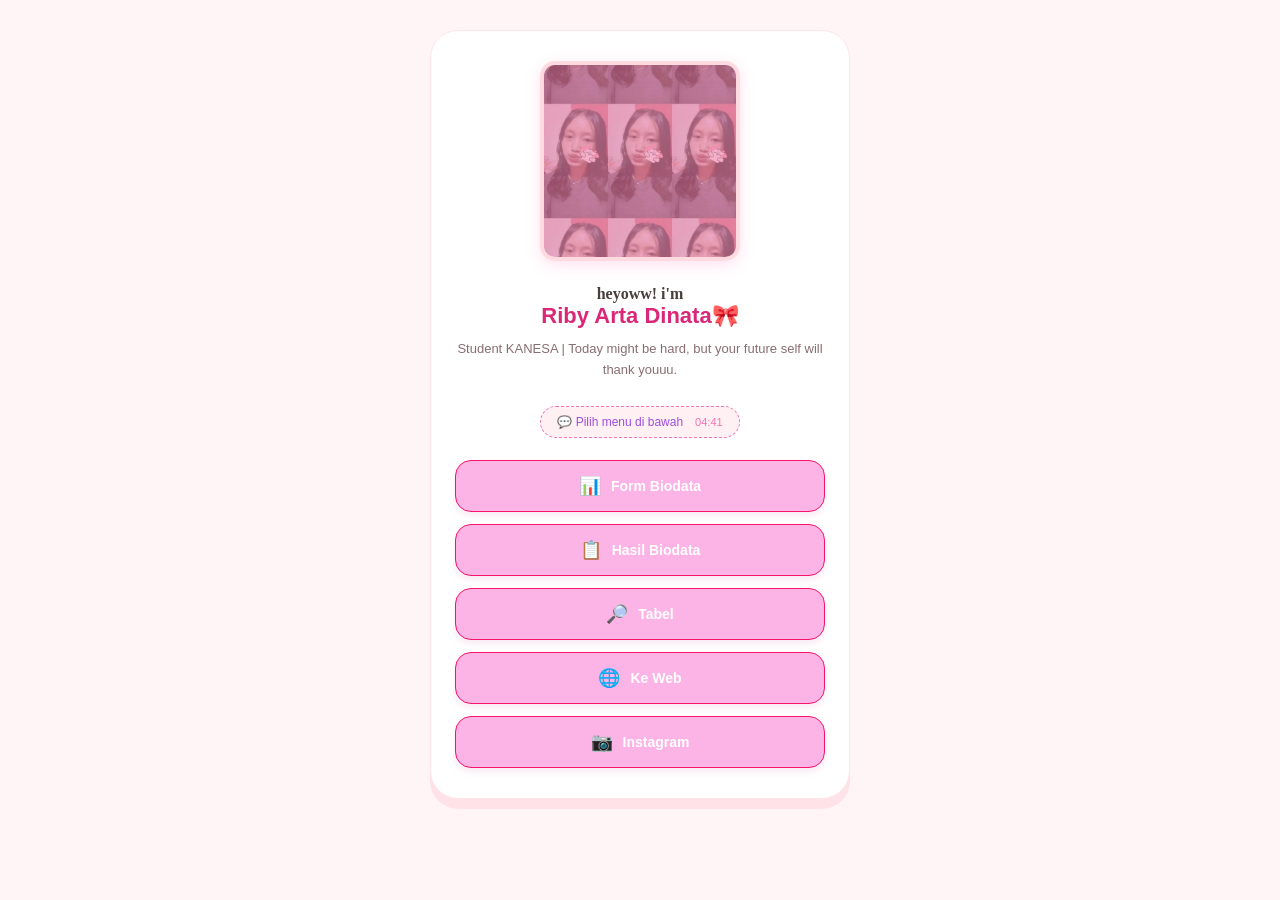
<file: index.html>
<!DOCTYPE html>
<html lang="id">
<head>
    <meta charset="UTF-8">
    <meta name="viewport" content="width=device-width, initial-scale=1.0">
    <title>Menu Utama - Ribyy</title>
    <link rel="stylesheet" href="style.css">

</head>
<body>
    <div class="container">
 
    <img src="bybysyakep.jpg" alt="foto ribyy">
    <h4>heyoww! i'm</h4>
    <h1 class="profile-name">Riby Arta Dinata🎀</h1>
    <p class="profile-bio">Student KANESA | Today might be hard, but your future self will thank youuu.</p>
        

        <div class="header-chat">
            <span>💬 Pilih menu di bawah</span>
            <span class="time">04:41</span>
        </div>

        <!-- Daftar Tombol Menu -->
        <div class="menu-list">

            <!-- Ganti tanda # dengan link file html atau link tujuan Bapak -->
            <a href="biodata.html" class="menu-item"><span>📊</span> Form Biodata</a>
            <a href="hasil.biodata.html" class="menu-item"><span>📋</span> Hasil Biodata</a>
            <a href="tabel.html" class="menu-item"><span>🔎</span> Tabel</a>
            <a href="https://github.com/rbyarthaaa" class="menu-item"><span>🌐</span> Ke Web</a>
            <a href="https://www.instagram.com/rbyarthaaa" class="menu-item"><span>📷</span> Instagram</a>
        </div>

    </div>

</body>
</html>
</file>
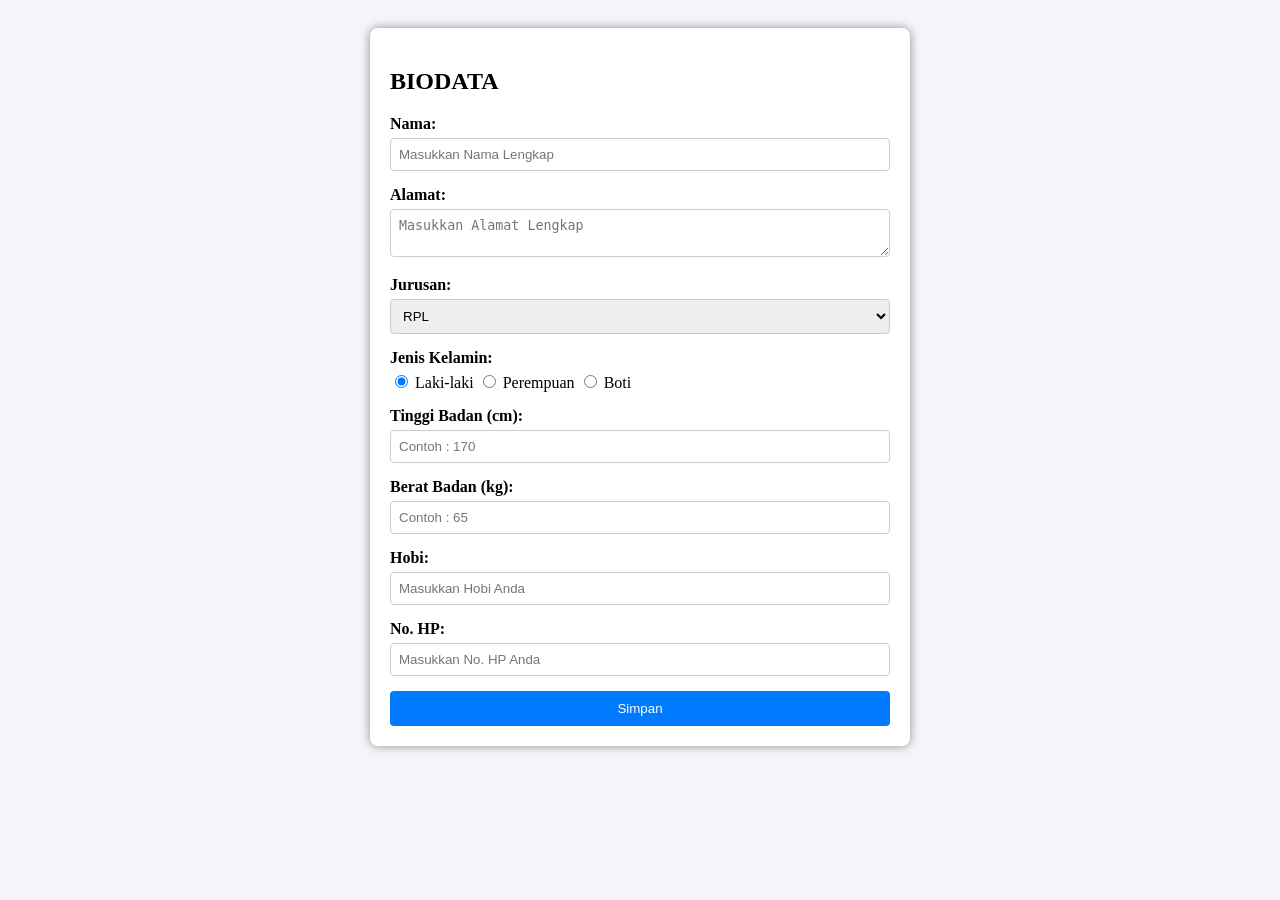
<file: biodata.html>
<!DOCTYPE html>
<html lang="id">
<head>
    <meta charset="UTF-8">
    <meta name="viewport" content="width=device-width, initial-scale=1.0">
    <title>Form - Biodata</title>
    <style>

        /* Mengatur font dasar dan latar belakang halaman */
        body { 
            font-family: Arial 
            sans-serif; 
            background-color: #f4f4f9; 
            padding: 20px; 
        }
        
        /* Mengatur kotak putih tengah (container) dengan bayangan halus */
        .container { 
            max-width: 500px; 
            background: #fff; 
            padding: 20px; 
            border-radius: 8px; 
            box-shadow: 0 0 10px rgba(71, 70, 70, 0.586); 
            margin: auto; 
            transition: all 0.3s ease;
        }

        .container:hover {
            border-color: #38bd8f;
        }
        
        /* Memberi jarak bawah pada setiap kelompok elemen form */
        .form-group { 
            margin-bottom: 15px; 
        }
        
        /* Membuat label tampil tebal di atas kolom isian */
        label { 
            display: block; 
            font-weight: bold; 
            margin-bottom: 5px; 
        }
        
        /* Membuat input, textarea, dan select selebar penuh dengan border rapi */
        input[type="text"], input[type="number"], textarea, select { 
            width: 100%; 
            padding: 8px; 
            border: 1px solid #ccc; 
            border-radius: 4px; 
            box-sizing: border-box; 
        }
        
        /* Styling tombol simpan berwarna biru */
        button { 
            width: 100%; 
            background-color: #007BFF; 
            color: white; 
            padding: 10px; 
            border: none; 
            border-radius: 4px; 
            cursor: pointer; 
        }

    </style>
</head>
<body>
    <!-- Kotak pembungkus form -->
    <div class="container">
        <h2><text style="font-weight: bold;">BIODATA</text></h2>
        
        <!-- Form utama -->
        <form id="biodataForm">
            <!-- Input Nama -->
            <div class="form-group"><label>Nama:</label><input type="text" id="nama" placeholder="Masukkan Nama Lengkap" required></div>
            
            <!-- Input Alamat -->
            <div class="form-group"><label>Alamat:</label><textarea id="alamat" placeholder="Masukkan Alamat Lengkap" required></textarea></div>
            
            <!-- Pilihan Jurusan -->
            <div class="form-group"><label>Jurusan:</label>
                <select id="jurusan" required>
                    <option value="RPL">RPL</option><option value="TKJ">TKJ</option>
                    <option value="TKR">TKR</option><option value="TSM">TSM</option><option value="TEI">TEI</option>
                </select>
            </div>
            
            <!-- Pilihan Jenis Kelamin (Radio Button) -->
            <div class="form-group"><label>Jenis Kelamin:</label>
                <input type="radio" name="jk" value="Laki-laki" checked> Laki-laki
                <input type="radio" name="jk" value="Perempuan"> Perempuan
                <input type="radio" name="jk" value="Boti"> Boti
            </div>
            
            <!-- Input Tinggi Badan -->
            <div class="form-group"><label>Tinggi Badan (cm):</label><input type="number" id="tinggi" step="any" placeholder="Contoh : 170" required></div>
            
            <!-- Input Berat Badan -->
            <div class="form-group"><label>Berat Badan (kg):</label><input type="number" id="berat" step="any" placeholder="Contoh : 65" required></div>
            
            <!-- Input Hobi -->
            <div class="form-group"><label>Hobi:</label><input type="text" id="hobi" placeholder="Masukkan Hobi Anda" required></div>
            
            <!-- Input Nomor HP -->
            <div class="form-group"><label>No. HP:</label><input type="number" id="hp" maxlength="13" placeholder="Masukkan No. HP Anda" oninput="this.value = this.value.replace(/[^0-9]/g, '').slice(0, 13);" required></div>
            
            <!-- Tombol untuk menjalankan fungsi JavaScript -->
            <button type="button" onclick="simpanDanPindah()">Simpan</button>
        </form>
    </div>

    <script>
        // Fungsi yang berjalan saat tombol Simpan diklik
        function simpanDanPindah() {
            // Mengambil data dari setiap input form dan menyimpannya ke dalam objek JavaScript
            const data = {
                nama: document.getElementById('nama').value,
                alamat: document.getElementById('alamat').value,
                jurusan: document.getElementById('jurusan').value,
                jk: document.querySelector('input[name="jk"]:checked').value,
                tinggi: document.getElementById('tinggi').value,
                berat: document.getElementById('berat').value,
                hobi: document.getElementById('hobi').value,
                hp: document.getElementById('hp').value
            };
            
            // Mengubah objek data menjadi string JSON dan menyimpannya ke memori browser (LocalStorage)
            localStorage.setItem('biodata', JSON.stringify(data));
            
            // Berpindah otomatis ke halaman hasil biodata
            window.location.href = 'hasil_biodata.html';
        }
    </script>
</body>
</html>
</file>
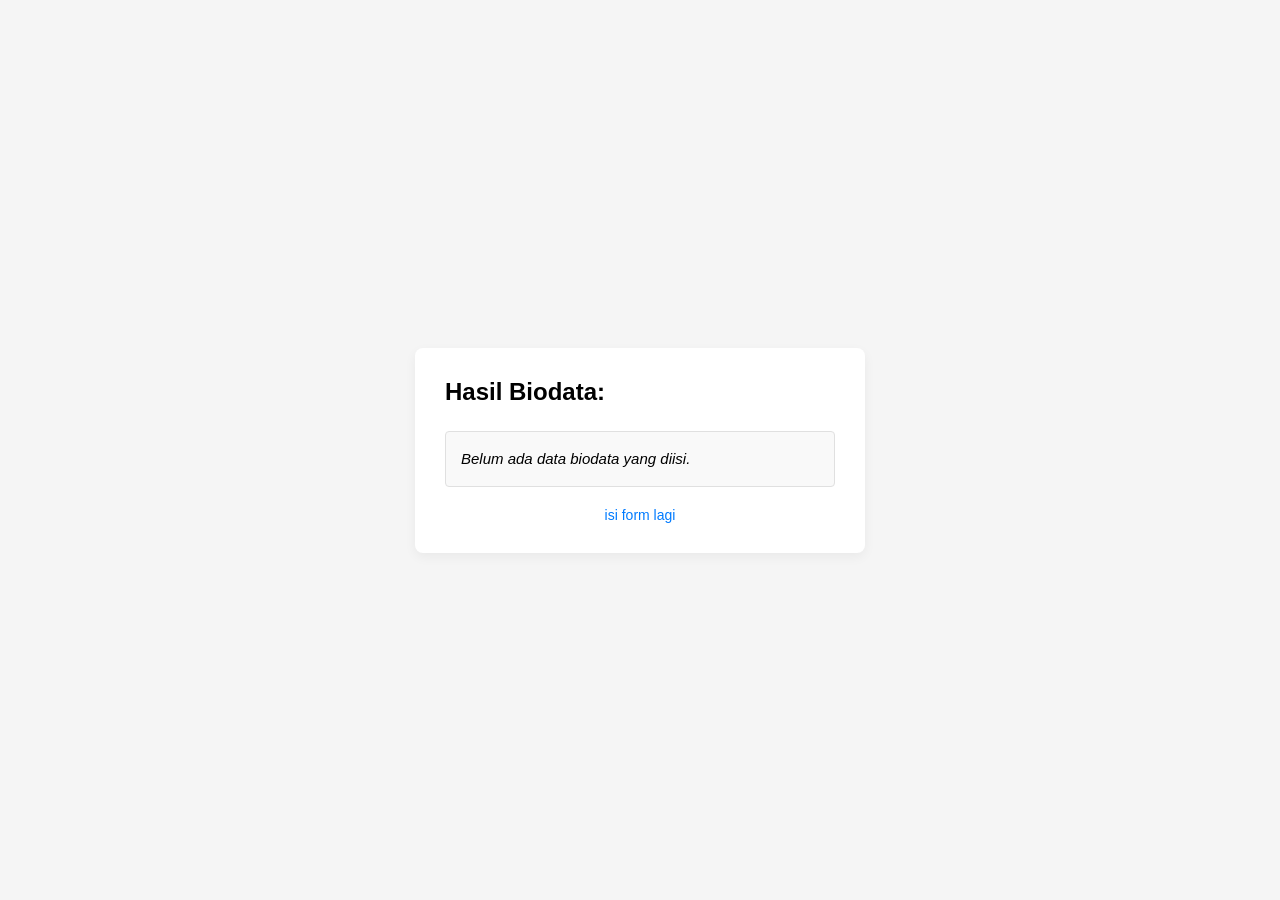
<file: hasil.biodata.html>
<!DOCTYPE html>
<html lang="id">
<head>
    <meta charset="UTF-8">
    <meta name="viewport" content="width=device-width, initial-scale=1.0">
    <title>Hasil Biodata</title>
    <style>
        * {
            box-sizing: border-box;
            font-family: -apple-system, BlinkMacSystemFont, "Segoe UI", Roboto, Arial, sans-serif;
        }
        body {
            background-color: #f5f5f5;
            display: flex;
            justify-content: center;
            align-items: center;
            min-height: 100vh;
            margin: 0;
            padding: 20px;
        }
        .card {
            background: #ffffff;
            width: 100%;
            max-width: 450px;
            padding: 30px;
            border-radius: 8px;
            box-shadow: 0 4px 12px rgba(0,0,0,0.05);
        }
        h1 {
            font-size: 24px;
            font-weight: 700;
            margin-top: 0;
            margin-bottom: 25px;
        }
        .result-box {
            background: #f9f9f9;
            border: 1px solid #e0e0e0;
            padding: 15px;
            border-radius: 4px;
            margin-bottom: 20px;
            font-size: 15px;
            line-height: 1.6;
        }
        .btn-reset {
            display: block;
            text-align: center;
            color: #007bff;
            text-decoration: none;
            font-size: 14px;
            font-weight: 500;
            cursor: pointer;
        }
        .btn-reset:hover {
            text-decoration: underline;
        }
    </style>
</head>
<body>

    <div class="card">
        <h1>Hasil Biodata:</h1>

        <div class="result-box" id="outputTeks"></div>

        <a href="form_biodata.html" class="btn-reset">isi form lagi</a>
    </div>

    <script>
        const outputTeks = document.getElementById('outputTeks');
        const dataMentah = localStorage.getItem('biodata');

        if (dataMentah) {
            const data = JSON.parse(dataMentah);
            outputTeks.innerHTML = `
                <b>Nama:</b> ${data.nama}<br>
                <b>Alamat:</b> ${data.alamat}<br>
                <b>Jurusan:</b> ${data.jurusan}<br>
                <b>Jenis Kelamin:</b> ${data.jk}<br>
                <b>Tinggi Badan:</b> ${data.tinggi} cm<br>
                <b>Berat Badan:</b> ${data.berat} kg<br>
                <b>Hobi:</b> ${data.hobi}<br>
                <b>No. HP:</b> ${data.nohp}
            `;
        } else {
            outputTeks.innerHTML = `<i>Belum ada data biodata yang diisi.</i>`;
        }
    </script>
</body>
</html>
</file>
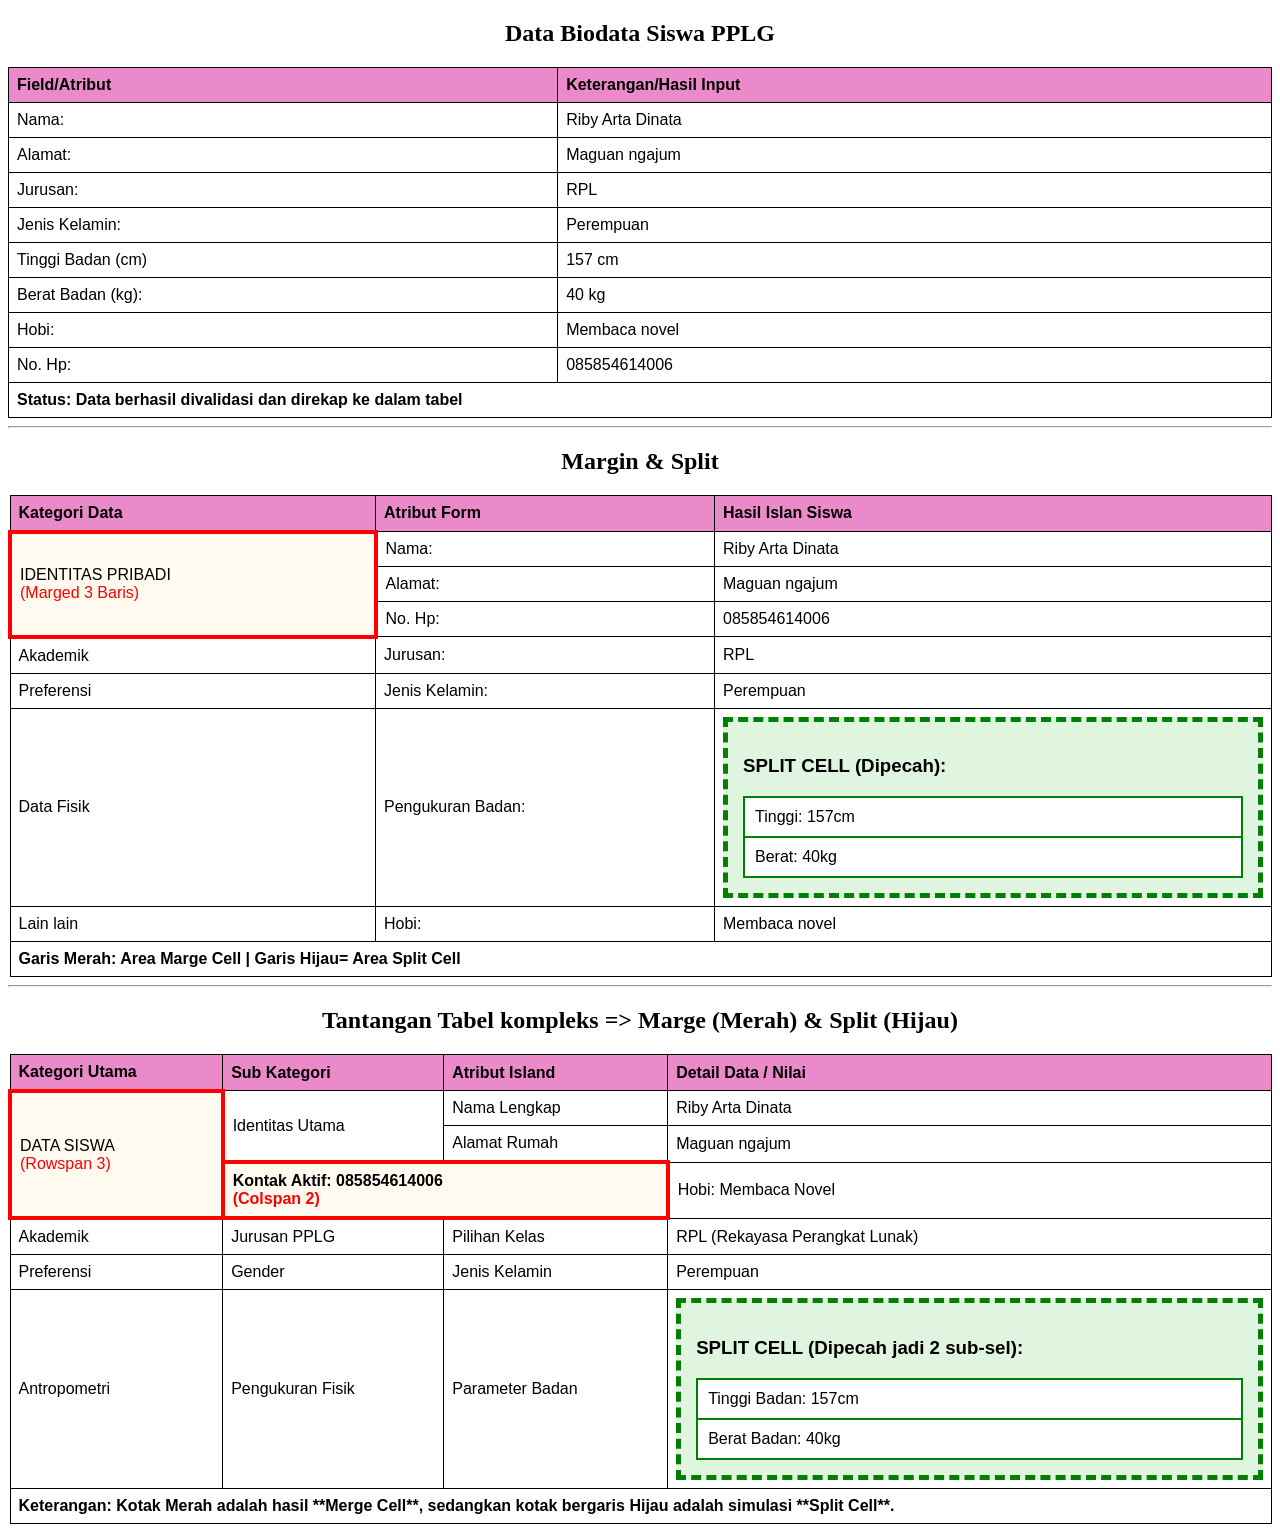
<file: tabel.html>
<!DOCTYPE html>
<html lang="en">
<head>
    <meta charset="UTF-8">
    <meta name="viewport" content="width=device-width, initial-scale=1.0">
    <title>Document</title>
    <style>
table {
  font-family: arial, sans-serif;
  border-collapse: collapse;
  width: 100%;
}

td, th {
  border: 1px solid #0f0f0f;
  text-align: left;
  padding: 8px;
}
th {
  background-color: #eb8aca
}
th:nth-child(even) {
  background-color: #eb8aca;
}

.Status {
    background-color: rgb(186, 188, 189);
}

h2 {
    text-align: center;
}
</style>
</head>
<body>
<h2>Data Biodata Siswa PPLG</h2>

<table>
  <tr>
    <th>Field/Atribut</th>
    <th>Keterangan/Hasil Input</th>
  </tr>
  <tr>
    <td>Nama:</td>
    <td>Riby Arta Dinata</td>
  </tr>
  <tr>
    <td>Alamat:</td>
    <td>Maguan ngajum</td>
  </tr>
  <tr>
    <td>Jurusan:</td>
    <td>RPL</td>
  </tr>
  <tr>
    <td>Jenis Kelamin:</td>
    <td>Perempuan</td>
  </tr>
  <tr>
    <td>Tinggi Badan (cm)</td>
    <td>157 cm</td>
  </tr>
  <tr>
    <td>Berat Badan (kg):</td>
    <td>40 kg</td>
  </tr>
  <tr>
    <td>Hobi:</td>
    <td>Membaca novel</td>
  </tr>
  <tr>
    <td>No. Hp:</td>
    <td>085854614006</td>
  </tr>
  <tr>
    <th colspan="2" class="Status"> Status: Data berhasil divalidasi dan direkap ke dalam tabel</th>
  </tr>
</table>
    
</body>
</html>


<hr>
<style>
table {
  font-family: arial, sans-serif;
  border-collapse: collapse;
  width: 100%;
}

.merah {
  border: 4px solid red !important;
  background-color: FloralWhite;
}

.merah-span {
  color: red;
}

.split-cell {
  border: 5px dashed green;
  padding: 15px;
  background-color: #dff5df;
}

.split-cell h2 {
  color: green;
}

.split-cell table {
  width: 100%;
  border-collapse: collapse;
}

.split-cell table td {
  border: 2px solid green;
  padding: 10px;
  font-size: 16px;
  background-color: white;
}

td, th {
  border: 1px solid #0f0f0f;
  text-align: left;
  padding: 8px;
}
th {
  background-color: #eb8aca
}
th:nth-child(even) {
  background-color: #eb8aca;
}

.Status {
    background-color: rgb(186, 188, 189);
}

h2 {
    text-align: center;
}
</style>
</head>
<body>
<h2>Margin & Split</h2>

<table>
  <tr>
    <th>Kategori Data</th>
    <th>Atribut Form</th>
    <th>Hasil Islan Siswa</th>
  </tr>
  <tr>
    <td rowspan="3" class="merah"> IDENTITAS PRIBADI<br>
    <span class="merah-span">(Marged 3 Baris)</span>
    </td>
    <td>Nama:</td>
    <td>Riby Arta Dinata</td>
  </tr>
  <tr>
    <td>Alamat:</td>
    <td>Maguan ngajum</td>
  </tr>
  <tr>
    <td>No. Hp:</td>
    <td>085854614006</td>
  </tr>
  <tr>
    <td>Akademik</td>
    <td>Jurusan:</td>
    <td>RPL</td>
  </tr>
  <tr>
    <td>Preferensi</td>
    <td>Jenis Kelamin:</td>
    <td>Perempuan</td>
  </tr>
  <tr>
    <td>Data Fisik</td>
    <td>Pengukuran Badan:</td>
    <td>
     <div class="split-cell">
       <h3> SPLIT CELL (Dipecah):</h3>
     
      <table>
        <tr>
          <td> Tinggi: 157cm</td>
        </tr>
        <tr>
        <td> Berat: 40kg</td>
        </tr>
      </table>
     </div>
    </td>
  </tr>
  <tr>
    <td>Lain lain</td>
    <td>Hobi:</td>
    <td>Membaca novel</td>
  </tr>
  <tr>
    <th colspan="3" class="Status"> Garis Merah: Area Marge Cell | Garis Hijau= Area Split Cell</th>
  </tr>
</table>
    
</body>
</html>

<hr>
<style>
table {
  font-family: arial, sans-serif;
  border-collapse: collapse;
  width: 100%;
}

.merah {
  border: 4px solid red !important;
  background-color: FloralWhite;
}

.merah-span {
  color: red;
}

span {
  color: red;
}

.split-cell {
  border: 5px dashed green;
  padding: 15px;
  background-color: #dff5df;
}

.split-cell h2 {
  color: green;
}

.split-cell table {
  width: 100%;
  border-collapse: collapse;
}

.split-cell table td {
  border: 2px solid green;
  padding: 10px;
  font-size: 16px;
  background-color: white;
}

.Kontak {
  border: 4px solid red !important;
  background-color: Floralwhite;
}

td, th {
  border: 1px solid #000000;
  text-align: left;
  padding: 8px;
}

th {
  background-color: #eb8aca
}

th:nth-child(even) {
  background-color: #eb8aca;
}

.Status {
    background-color: rgb(255, 255, 255);
}

h2 {
    text-align: center;
}
</style>
</head>
<body>
<h2>Tantangan Tabel kompleks => Marge (Merah) & Split (Hijau)</h2>

<table>
  <tr>
    <th>Kategori Utama</th>
    <th>Sub Kategori</th>
    <th>Atribut Island</th>
    <th>Detail Data / Nilai</th>
  </tr>
  <tr>
    <td rowspan="3" class="merah"> DATA SISWA <br> 
    <span>(Rowspan 3)</span>
    </td>
    <td rowspan="2">Identitas Utama</td>
    <td>Nama Lengkap</td>
    <td>Riby Arta Dinata</td>
  </tr>
  <tr>
    <td>Alamat Rumah</td>
    <td>Maguan ngajum</td>
  </tr>
  <tr>
    <th colspan="2" class="Kontak">Kontak Aktif: 085854614006<br> 
    <span>(Colspan 2)</span>
    </th>
    <td>Hobi: Membaca Novel</td>
  </tr>
  <tr>
    <td>Akademik</td>
    <td>Jurusan PPLG</td>
    <td>Pilihan Kelas</td>
    <td>RPL (Rekayasa Perangkat Lunak)</td>
  </tr>
  <tr>
    <td>Preferensi</td>
    <td>Gender</td>
    <td>Jenis Kelamin</td>
    <td>Perempuan</td>
  </tr>
  <tr>
    <td>Antropometri</td>
    <td>Pengukuran Fisik
    <td>Parameter Badan</td>
    </td>
    <td>
     <div class="split-cell">
      <h3> SPLIT CELL (Dipecah jadi 2 sub-sel):</h3>
    
      <table>
        <tr>
          <td>Tinggi Badan: 157cm</td>
        </tr>
        <tr>
          <td>Berat Badan: 40kg</td>
        </tr>
      </table>
     </div>
    </td>
  </tr>
  <tr>
    <th colspan="4" class="Status"> Keterangan: Kotak Merah adalah hasil **Merge Cell**, sedangkan kotak bergaris Hijau adalah simulasi **Split Cell**.</th>
  </tr>
</table>
    
</body>
</html>
</file>
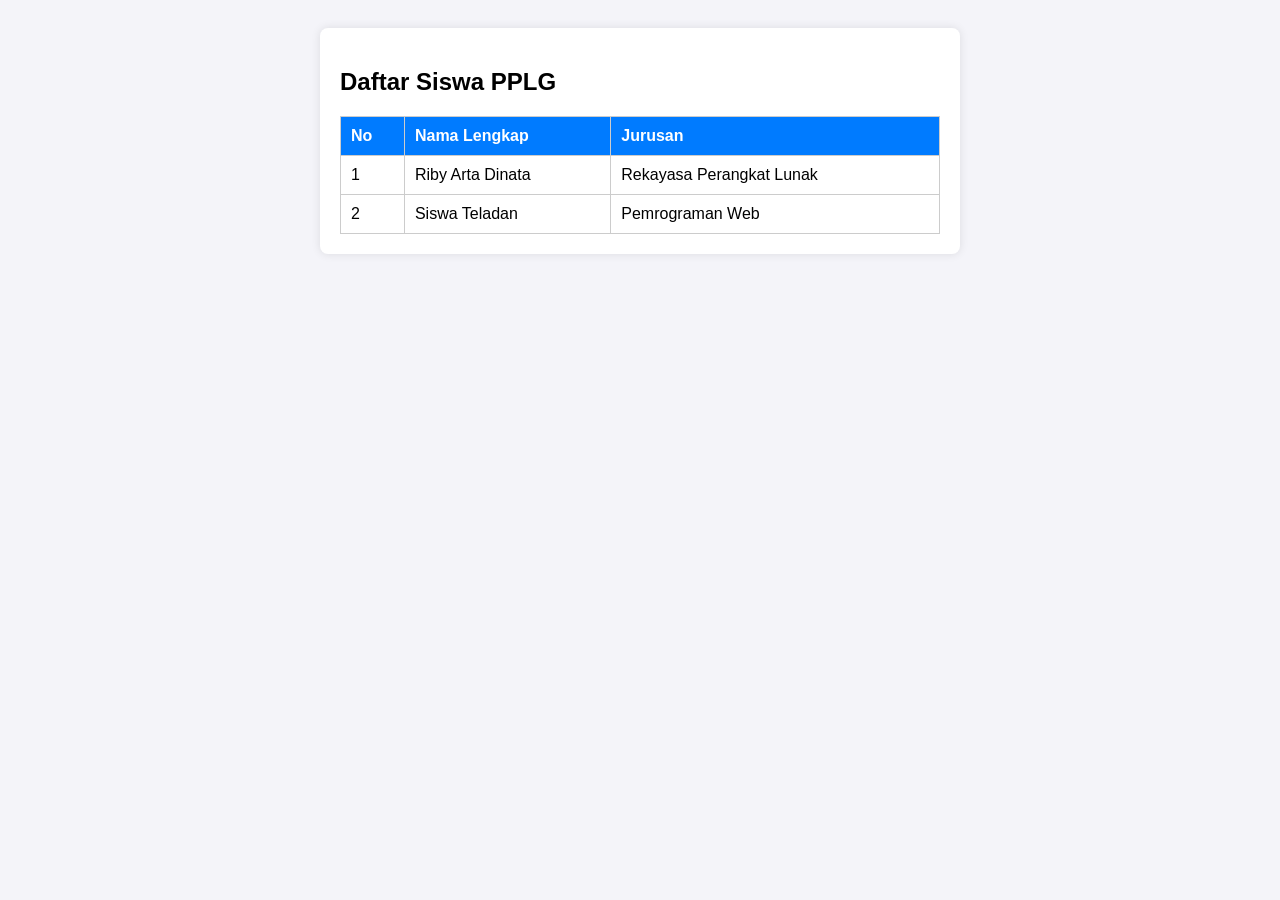
<file: tabelz.html>
<!DOCTYPE html>
<html lang="id">
<head>
    <meta charset="UTF-8">
    <meta name="viewport" content="width=device-width, initial-scale=1.0">
    <title>Tabel Siswa PPLG</title>
    <style>
        body { font-family: Arial, sans-serif; padding: 20px; background-color: #f4f4f9; }
        .kotak-tabel { background: white; padding: 20px; border-radius: 8px; box-shadow: 0 0 10px rgba(0,0,0,0.1); max-width: 600px; margin: auto; }
        table { width: 100%; border-collapse: collapse; margin-top: 15px; }
        th, td { border: 1px solid #ccc; padding: 10px; text-align: left; }
        th { background-color: #007BFF; color: white; }
    </style>
</head>
<body>
    <div class="kotak-tabel">
        <h2>Daftar Siswa PPLG</h2>
        <table>
            <thead>
                <tr>
                    <th>No</th>
                    <th>Nama Lengkap</th>
                    <th>Jurusan</th>
                </tr>
            </thead>
            <tbody>
                <tr>
                    <td>1</td>
                    <td>Riby Arta Dinata</td>
                    <td>Rekayasa Perangkat Lunak</td>
                </tr>
                <tr>
                    <td>2</td>
                    <td>Siswa Teladan</td>
                    <td>Pemrograman Web</td>
                </tr>
            </tbody>
        </table>
    </div>
</body>
</html>
</file>
<file: style.css>
* {
            box-sizing: border-box;
            margin: 0;
            padding: 0;
            font-family: 'Poopins', sans-serif;
        }

        img {
            width: 200px;
            height: 200px;
            object-fit: cover;
            border-radius: 15px;
            margin-bottom: 20px;
            border: 4px solid #ffdae0;
            box-shadow: 0 4px 15px rgba(255, 105, 180, 0.2);
        }

        h4 {
            font-family: Cambria, Cochin, Georgia, Times, 'Times New Roman', serif;
        }

        .profile-name {
            font-size: 22px;
            font-weight: 700;
            color: #db2777;
            margin-bottom: 10px;
        }

        .profile-bio {
            font-size: 13px;
            color: #886e72;
            margin-bottom: 20px;
            line-height: 1.6;
        }

        body {
            font-family: Arial, sans-serif;
            background-color: #fff5f7; 
            color: #4a3e3d;
            margin: 0;
            padding: 30px 20px;
            display: flex;
            justify-content: center;
            flex-direction: column;
            align-items: center;
        }

        /* Kotak pembungkus utama untuk tampilan HP (Mobile First) */
        .container {
            width: 100%;
            max-width: 420px;
            background: #ffffff;
            padding: 30px 24px;
            border-radius: 28px;
            box-shadow: 0 10px rgba(255, 182, 193, 0.3);
            text-align: center;
            border: 1px solid #ffe4e8;
        }

        /* Gaya untuk pesan header "Pilih menu di bawah:" */
        .header-chat {
            background-color: #fff0f3;
            padding: 8px 16px;
            border-radius: 16px;
            margin-bottom: 22px;
            margin-top: 5px;
            display: inline-flex;
            justify-content: space-between;
            align-items: center;
            font-size: 12px;
            gap: 12px;
            color: #9d4edd;
            border: 1px dashed #f473b6;
        }

        .header-chat .time {
            font-size: 11px;
            color: #f473b6;
        }

        /* Daftar menu */
        .menu-list {
            display: flex;
            flex-direction: column;
            gap: 12px; /* Jarak antar tombol */
        }

        /* Gaya untuk setiap tombol menu */
        .menu-item {
            background-color: #fcb3e5; /* Warna abu-abu gelap */
            color: #ffffff;
            text-decoration: none;
            padding: 14px;
            border-radius: 16px;
            font-weight: 600;
            font-size: 14px;
            display: flex;
            align-items: center;
            justify-content: center;
            border: 1.5px solid #f5156b; /* Garis tepi tipis */
            box-shadow: 0 4px 6px rgba(239, 184, 215, 0.3);
            transition: all 0.2s ease-in-out;
        }

        /* Efek saat tombol disentuh atau diklik */
        .menu-item:hover, .menu-item:active {
            background-color: #2c323a;
        }

        /* Memberi jarak antara ikon emoji dan teks */
        .menu-item span {
            margin-right: 10px;
            font-size: 18px;
        }

        .menu-item.Instagram {
            background: #fff0f5;
            border-color: #f472b6;
            color: #db2777;
        }

        .menu-item.instagram:hover {
            background: linear-gradient(45deg, #f09433, #e6683c, #dc2743, #cc2366, #bc1888);
            color: #ffffff;
            border-color: transparent;
        }
</file>
